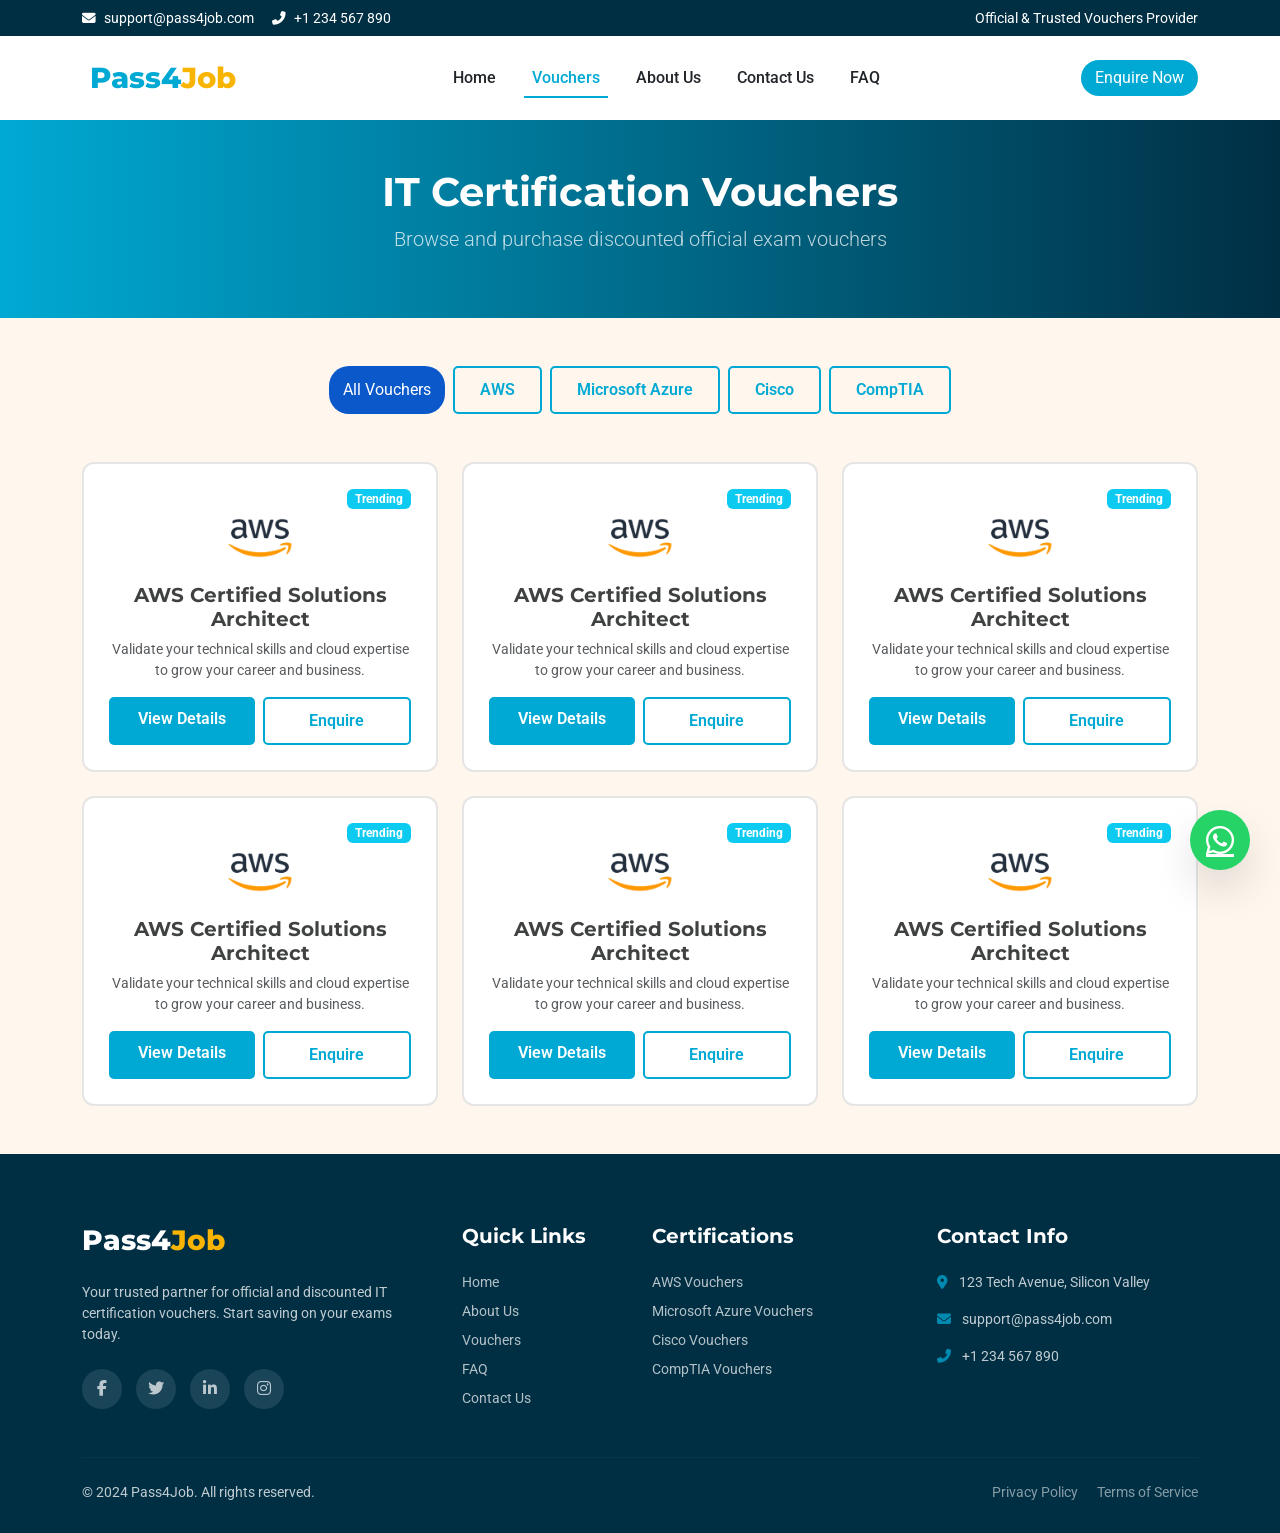
<file: vouchers.html>
<!DOCTYPE html>
<html lang="en">

<head>
    <meta charset="UTF-8">
    <meta name="viewport" content="width=device-width, initial-scale=1.0">
    <title>IT Certification Vouchers | Pass4Job</title>
    <meta name="description"
        content="Browse our catalog of discounted IT certification vouchers including AWS, Azure, Cisco, and CompTIA.">

    <!-- Bootstrap CSS -->
    <link href="https://cdn.jsdelivr.net/npm/bootstrap@5.3.0/dist/css/bootstrap.min.css" rel="stylesheet">
    <!-- Font Awesome -->
    <link rel="stylesheet" href="https://cdnjs.cloudflare.com/ajax/libs/font-awesome/6.4.0/css/all.min.css">
    <!-- Custom CSS -->
    <link rel="stylesheet" href="assets/css/style.css">
</head>

<body>

    <!-- Top Header -->
    <div class="top-header d-none d-lg-block">
        <div class="container d-flex justify-content-between align-items-center">
            <div>
                <a href="mailto:support@pass4job.com"><i class="fas fa-envelope me-2"></i>support@pass4job.com</a>
                <a href="tel:+1234567890"><i class="fas fa-phone-alt me-2"></i>+1 234 567 890</a>
            </div>
            <div>
                <span>Official & Trusted Vouchers Provider</span>
            </div>
        </div>
    </div>

    <!-- Navbar -->
    <nav class="navbar navbar-expand-lg navbar-light">
        <div class="container">
            <a class="navbar-brand" href="index.html">
                <i class="fas fa-shield-check me-2" style="color: var(--accent-color);"></i>Pass4<span>Job</span>
            </a>
            <button class="navbar-toggler" type="button" data-bs-toggle="collapse" data-bs-target="#navbarNav">
                <span class="navbar-toggler-icon"></span>
            </button>
            <div class="collapse navbar-collapse" id="navbarNav">
                <ul class="navbar-nav mx-auto">
                    <li class="nav-item">
                        <a class="nav-link" href="index.html">Home</a>
                    </li>
                    <li class="nav-item">
                        <a class="nav-link active" href="vouchers.html">Vouchers</a>
                    </li>
                    <li class="nav-item">
                        <a class="nav-link" href="about.html">About Us</a>
                    </li>
                    <li class="nav-item">
                        <a class="nav-link" href="contact.html">Contact Us</a>
                    </li>
                    <li class="nav-item">
                        <a class="nav-link" href="faq.html">FAQ</a>
                    </li>
                </ul>
                <div class="d-flex">
                    <a href="contact.html" class="btn btn-primary d-none d-lg-block">Enquire Now</a>
                </div>
            </div>
        </div>
    </nav>

    <!-- Page Header -->
    <div class="py-5" style="background: var(--gradient-blue); ">
        <div class="container text-center">
            <h1 class="text-white">IT Certification Vouchers</h1>
            <p class="lead opacity-75 text-white">Browse and purchase discounted official exam vouchers</p>
        </div>
    </div>

    <!-- Vouchers Section -->
    <section class="py-5 ">
        <div class="container">
            <!-- Filters -->
            <div class="d-flex justify-content-center flex-wrap gap-2 mb-5">
                <button class="btn btn-primary active filter-btn" data-filter="all">All Vouchers</button>
                <button class="btn btn-outline-primary filter-btn" data-filter="aws">AWS</button>
                <button class="btn btn-outline-primary filter-btn" data-filter="azure">Microsoft Azure</button>
                <button class="btn btn-outline-primary filter-btn" data-filter="cisco">Cisco</button>
                <button class="btn btn-outline-primary filter-btn" data-filter="comptia">CompTIA</button>
            </div>

            <!-- Vouchers Grid -->
            <div class="row g-4" id="vouchers-grid">
                <!-- Voucher 1 -->
                <div class="col-md-6 col-lg-4 filter-item" data-category="aws">
                    <div class="voucher-card text-center ">
                        <div>
                            <div class="mb-1 d-flex justify-content-end">
                                <span class="badge bg-info">Trending</span>
                            </div>
                            <div class="brand-icon-wrapper">
                                <img src="assets/images/brands/aws.webp" alt="AWS Logo" style="max-width: 100px;">
                            </div>
                            <h5 class="voucher-card-title">AWS Certified Solutions Architect</h5>
                            <p class="text-muted small mb-3">Validate your technical skills and cloud expertise to grow
                                your
                                career and business.

                            </p>
                        </div>
                        <div class="d-flex justify-content-between gap-2">
                            <a href="vouchers.html" class="btn theme-primary w-100">View Details</a>
                            <button class="btn btn-outline-primary w-100" data-bs-toggle="modal"
                                data-bs-target="#enquiryModal">Enquire</button>
                        </div>


                    </div>
                </div>

                <!-- Voucher 2 -->
                <div class="col-md-6 col-lg-4 filter-item" data-category="aws">
                    <div class="voucher-card text-center ">
                        <div>
                            <div class="mb-1 d-flex justify-content-end">
                                <span class="badge bg-info">Trending</span>
                            </div>
                            <div class="brand-icon-wrapper">
                                <img src="assets/images/brands/aws.webp" alt="AWS Logo" style="max-width: 100px;">
                            </div>
                            <h5 class="voucher-card-title">AWS Certified Solutions Architect</h5>
                            <p class="text-muted small mb-3">Validate your technical skills and cloud expertise to grow
                                your
                                career and business.

                            </p>
                        </div>
                        <div class="d-flex justify-content-between gap-2">
                            <a href="vouchers.html" class="btn theme-primary w-100">View Details</a>
                            <button class="btn btn-outline-primary w-100" data-bs-toggle="modal"
                                data-bs-target="#enquiryModal">Enquire</button>
                        </div>


                    </div>
                </div>

                <!-- Voucher 3 -->
                <div class="col-md-6 col-lg-4 filter-item" data-category="azure">
                    <div class="voucher-card text-center ">
                        <div>
                            <div class="mb-1 d-flex justify-content-end">
                                <span class="badge bg-info">Trending</span>
                            </div>
                            <div class="brand-icon-wrapper">
                                <img src="assets/images/brands/aws.webp" alt="AWS Logo" style="max-width: 100px;">
                            </div>
                            <h5 class="voucher-card-title">AWS Certified Solutions Architect</h5>
                            <p class="text-muted small mb-3">Validate your technical skills and cloud expertise to grow
                                your
                                career and business.

                            </p>
                        </div>
                        <div class="d-flex justify-content-between gap-2">
                            <a href="vouchers.html" class="btn theme-primary w-100">View Details</a>
                            <button class="btn btn-outline-primary w-100" data-bs-toggle="modal"
                                data-bs-target="#enquiryModal">Enquire</button>
                        </div>


                    </div>
                </div>

                <!-- Voucher 4 -->
                <div class="col-md-6 col-lg-4 filter-item" data-category="azure">
                    <div class="voucher-card text-center ">
                        <div>
                            <div class="mb-1 d-flex justify-content-end">
                                <span class="badge bg-info">Trending</span>
                            </div>
                            <div class="brand-icon-wrapper">
                                <img src="assets/images/brands/aws.webp" alt="AWS Logo" style="max-width: 100px;">
                            </div>
                            <h5 class="voucher-card-title">AWS Certified Solutions Architect</h5>
                            <p class="text-muted small mb-3">Validate your technical skills and cloud expertise to grow
                                your
                                career and business.

                            </p>
                        </div>
                        <div class="d-flex justify-content-between gap-2">
                            <a href="vouchers.html" class="btn theme-primary w-100">View Details</a>
                            <button class="btn btn-outline-primary w-100" data-bs-toggle="modal"
                                data-bs-target="#enquiryModal">Enquire</button>
                        </div>


                    </div>
                </div>

                <!-- Voucher 5 -->
                <div class="col-md-6 col-lg-4 filter-item" data-category="cisco">
                    <div class="voucher-card text-center ">
                        <div>
                            <div class="mb-1 d-flex justify-content-end">
                                <span class="badge bg-info">Trending</span>
                            </div>
                            <div class="brand-icon-wrapper">
                                <img src="assets/images/brands/aws.webp" alt="AWS Logo" style="max-width: 100px;">
                            </div>
                            <h5 class="voucher-card-title">AWS Certified Solutions Architect</h5>
                            <p class="text-muted small mb-3">Validate your technical skills and cloud expertise to grow
                                your
                                career and business.

                            </p>
                        </div>
                        <div class="d-flex justify-content-between gap-2">
                            <a href="vouchers.html" class="btn theme-primary w-100">View Details</a>
                            <button class="btn btn-outline-primary w-100" data-bs-toggle="modal"
                                data-bs-target="#enquiryModal">Enquire</button>
                        </div>


                    </div>
                </div>

                <!-- Voucher 6 -->
                <div class="col-md-6 col-lg-4 filter-item" data-category="comptia">
                    <div class="voucher-card text-center ">
                        <div>
                            <div class="mb-1 d-flex justify-content-end">
                                <span class="badge bg-info">Trending</span>
                            </div>
                            <div class="brand-icon-wrapper">
                                <img src="assets/images/brands/aws.webp" alt="AWS Logo" style="max-width: 100px;">
                            </div>
                            <h5 class="voucher-card-title">AWS Certified Solutions Architect</h5>
                            <p class="text-muted small mb-3">Validate your technical skills and cloud expertise to grow
                                your
                                career and business.

                            </p>
                        </div>
                        <div class="d-flex justify-content-between gap-2">
                            <a href="vouchers.html" class="btn theme-primary w-100">View Details</a>
                            <button class="btn btn-outline-primary w-100" data-bs-toggle="modal"
                                data-bs-target="#enquiryModal">Enquire</button>
                        </div>


                    </div>
                </div>
            </div>
        </div>
    </section>

    <!-- Modal Enquiry Form -->
    <div class="modal fade" id="enquiryModal" tabindex="-1" aria-labelledby="enquiryModalLabel" aria-hidden="true">
        <div class="modal-dialog modal-dialog-centered">
            <div class="modal-content border-0 shadow-lg">
                <div class="modal-header bg-primary text-white border-0">
                    <h5 class="modal-title" id="enquiryModalLabel">Enquire About Voucher</h5>
                    <button type="button" class="btn-close btn-close-white" data-bs-dismiss="modal"
                        aria-label="Close"></button>
                </div>
                <div class="modal-body p-4">
                    <form>
                        <div class="mb-3">
                            <label class="form-label">Full Name</label>
                            <input type="text" class="form-control" placeholder="John Doe" required>
                        </div>
                        <div class="mb-3">
                            <label class="form-label">Email Address</label>
                            <input type="email" class="form-control" placeholder="john@example.com" required>
                        </div>
                        <div class="mb-3">
                            <label class="form-label">Phone Number</label>
                            <input type="tel" class="form-control" placeholder="+1 234 567 890">
                        </div>
                        <div class="mb-3">
                            <label class="form-label">Which certification are you interested in?</label>
                            <select class="form-select">
                                <option value="aws">AWS</option>
                                <option value="azure">Microsoft Azure</option>
                                <option value="cisco">Cisco</option>
                                <option value="comptia">CompTIA</option>
                                <option value="other">Other</option>
                            </select>
                        </div>
                        <div class="mb-3">
                            <label class="form-label">Message</label>
                            <textarea class="form-control" rows="3" placeholder="Any specific requirements?"></textarea>
                        </div>
                        <button type="submit" class="btn btn-primary w-100 py-2">Submit Enquiry</button>
                    </form>
                </div>
            </div>
        </div>
    </div>

    <!-- Footer -->
    <footer>
        <div class="container">
            <div class="row gy-4">
                <div class="col-lg-4 col-md-6 mb-4 mb-lg-0">
                    <h3 class="mb-4" style="font-family: 'Montserrat'; font-weight:800;">Pass4<span
                            style="color:var(--accent-color);">Job</span></h3>
                    <p class="small opacity-75 pe-lg-4">Your trusted partner for official and discounted IT
                        certification vouchers. Start saving on your exams today.</p>
                    <div class="footer-socials mt-4">
                        <a href="#"><i class="fab fa-facebook-f"></i></a>
                        <a href="#"><i class="fab fa-twitter"></i></a>
                        <a href="#"><i class="fab fa-linkedin-in"></i></a>
                        <a href="#"><i class="fab fa-instagram"></i></a>
                    </div>
                </div>
                <div class="col-lg-2 col-md-6 mb-4 mb-lg-0">
                    <h5 class="mb-4">Quick Links</h5>
                    <ul class="list-unstyled mb-0 d-flex flex-column gap-2 small">
                        <li><a href="index.html">Home</a></li>
                        <li><a href="about.html">About Us</a></li>
                        <li><a href="vouchers.html">Vouchers</a></li>
                        <li><a href="faq.html">FAQ</a></li>
                        <li><a href="contact.html">Contact Us</a></li>
                    </ul>
                </div>
                <div class="col-lg-3 col-md-6 mb-4 mb-lg-0">
                    <h5 class="mb-4">Certifications</h5>
                    <ul class="list-unstyled mb-0 d-flex flex-column gap-2 small">
                        <li><a href="vouchers.html">AWS Vouchers</a></li>
                        <li><a href="vouchers.html">Microsoft Azure Vouchers</a></li>
                        <li><a href="vouchers.html">Cisco Vouchers</a></li>
                        <li><a href="vouchers.html">CompTIA Vouchers</a></li>
                    </ul>
                </div>
                <div class="col-lg-3 col-md-6">
                    <h5 class="mb-4">Contact Info</h5>
                    <ul class="list-unstyled mb-0 d-flex flex-column gap-3 small opacity-75">
                        <li><i class="fas fa-map-marker-alt me-2 text-primary"></i> 123 Tech Avenue, Silicon Valley</li>
                        <li><i class="fas fa-envelope me-2 text-primary"></i> support@pass4job.com</li>
                        <li><i class="fas fa-phone-alt me-2 text-primary"></i> +1 234 567 890</li>
                    </ul>
                </div>
            </div>
            <hr class="mt-5 mb-4" style="border-color: rgba(255,255,255,0.1);">
            <div class="row align-items-center">
                <div class="col-md-6 text-center text-md-start small opacity-75">
                    &copy; 2024 Pass4Job. All rights reserved.
                </div>
                <div class="col-md-6 text-center text-md-end small opacity-75 mt-3 mt-md-0">
                    <a href="#" class="me-3">Privacy Policy</a>
                    <a href="#">Terms of Service</a>
                </div>
            </div>
        </div>
    </footer>

    <!-- WhatsApp Floating Button -->
    <a href="https://wa.me/1234567890" class="whatsapp-float" target="_blank" rel="noopener noreferrer">
        <i class="fab fa-whatsapp"></i>
    </a>

    <!-- Back To Top -->
    <button class="back-to-top" id="backToTop">
        <i class="fas fa-arrow-up"></i>
    </button>

    <!-- Scripts -->
    <script src="https://cdn.jsdelivr.net/npm/bootstrap@5.3.0/dist/js/bootstrap.bundle.min.js"></script>
    <script src="assets/js/script.js"></script>
</body>

</html>
</file>
<file: assets/css/style.css>
/* Google Fonts */
@import url('https://fonts.googleapis.com/css2?family=Montserrat:wght@400;600;700;800&family=Roboto:wght@300;400;500;700&display=swap');

:root {
  --primary-blue: #00a9d3;
  --secondary-blue: #002f44;
  --accent-color: #F8B400;
  --light-bg: #F8F9FA;
  --dark-text: #212529;
  --gray-text: #6C757D;
  --white: #ffffff;
  --gradient-blue: linear-gradient(90deg, var(--primary-blue) 0%, var(--secondary-blue) 100%);
  --gradient-btn: linear-gradient(90deg, var(--secondary-blue) 0%, var(--primary-blue) 100%);
  --shadow-sm: 0 4px 6px rgba(0, 0, 0, 0.05);
  --shadow-md: 0 10px 20px rgba(0, 0, 0, 0.08);
  --shadow-lg: 0 20px 40px rgba(0, 0, 0, 0.12);
  --shadow-card: 0 20px 40px rgba(3, 123, 128, 0.26);
  --transition: all 0.3s ease-in-out;
}

body {
  font-family: 'Roboto', sans-serif;
  color: var(--dark-text);
  overflow-x: hidden;
  background-color: var(--light-bg);
}

h1,
h2,
h3,
h4,
h5,
h6 {
  font-family: 'Montserrat', sans-serif;
  font-weight: 700;
}

section {
  background-color: rgb(255, 255, 255);
}

section:nth-child(even) {
  background-color: rgb(255, 246, 238);
}

.hero-title-style {
  color: var(--primary-blue);
}

/* Header & Navbar */
.top-header {
  background-color: var(--secondary-blue);
  color: var(--white);
  font-size: 0.85rem;
  padding: 8px 0;
}

.top-header a {
  color: var(--white);
  text-decoration: none;
  margin-right: 15px;
  transition: var(--transition);
}

.top-header a:hover {
  color: var(--accent-color);
}

.navbar {
  background-color: var(--white);
  box-shadow: var(--shadow-sm);
  transition: var(--transition);
  padding: 15px 0;
}

.navbar.sticky {
  position: fixed;
  top: 0;
  width: 100%;
  z-index: 1030;
  animation: slideDown 0.4s ease-in-out;
  box-shadow: var(--shadow-md);
  padding: 10px 0;
}

@keyframes slideDown {
  from {
    transform: translateY(-100%);
  }

  to {
    transform: translateY(0);
  }
}

.navbar-brand {
  font-family: 'Montserrat', sans-serif;
  font-weight: 800;
  font-size: 1.8rem;
  color: var(--primary-blue) !important;
}

.navbar-brand span {
  color: var(--accent-color);
}

.nav-link {
  font-weight: 500;
  color: var(--dark-text) !important;
  margin: 0 10px;
  position: relative;
  transition: var(--transition);
}

.nav-link:hover,
.nav-link.active {
  color: var(--primary-blue) !important;
}

.nav-link::after {
  content: '';
  position: absolute;
  width: 0%;
  height: 2px;
  background-color: var(--primary-blue);
  bottom: 0;
  left: 0;
  transition: var(--transition);
}

.nav-link:hover::after,
.nav-link.active::after {
  width: 100%;
}

/* .btn-primary {
  background: var(--gradient-blue);
  border: none;
  font-weight: 600;
  padding: 10px 25px;
  border-radius: 5px;
  transition: var(--transition);
} */
.theme-primary {
  background: var(--primary-blue);
  border: none;
  font-weight: 600;
  padding: 10px 25px;
  border-radius: 5px;
  transition: all 0.3s ease-in-out;
  color: var(--white);
}

.theme-primary:hover {
  background: var(--secondary-blue);
  color: var(--white);

}

.btn-outline-primary {
  border: 2px solid var(--primary-blue);
  color: var(--primary-blue);
  font-weight: 600;
  padding: 10px 25px;
  border-radius: 5px;
  transition: var(--transition);
}

.btn-outline-primary:hover {
  background-color: var(--primary-blue) !important;
  border: 2px solid var(--primary-blue);
  color: var(--white);
}

/* Hero Section */
.hero {
  position: relative;
  padding-bottom: 60px;
  background: var(--white);
  overflow: hidden;
  background-size: cover;
  background-position: top;
  background-repeat: no-repeat;
  /* background: linear-gradient(135deg, var(--primary-blue) 0%, var(--dark-text) 60%, #0a1628 100%); */
  /* background: linear-gradient(90deg, #ffffff, #c8fffe, #115d7c); */
  z-index: 0;



}


.hero::before {
  content: '';
  position: absolute;
  top: -50%;
  right: -10%;
  width: 80%;
  height: 180%;
  background: #ffecdc46;
  /* transform: rotate(-15deg); */
  z-index: 0;
  border-radius: 60px;
  opacity: .5;
  animation: spin 60s linear infinite;
  transition: all 22s ease;
  z-index: 1;
}

nav.navbar {
  box-shadow: none;
}


.hero-overlay {
  position: absolute;
  top: 0;
  left: 0;
  width: 100%;
  height: 100%;
  background-color: rgba(66, 41, 12, 0.418);
  /* z-index: 1; */
  opacity: 0.9;
}

.hero-content {
  position: relative;
  z-index: 1;
}

.rotate-element {
  animation: spin 2s linear infinite;
}

@keyframes spin {
  from {
    transform: rotate(0deg);
  }

  to {
    transform: rotate(360deg);
  }
}

.hero-enquery-form {
  border: 2px solid #f3fcff;
  padding: 30px;
  border-radius: 20px;
  background-color: #633e1442;
  z-index: 2;
}

.enquery-form-body form input::placeholder,
.enquery-form-body form textarea::placeholder {
  color: #b5b5b5;
  font-size: 13px;
}

.enquery-form-body form label {
  color: #fdfdfd;
  font-size: 15px;
}

.hero-form-title {
  font-size: 24px;
  font-weight: 700;
  color: #ffffff;
}

.hero h1 {
  font-size: 3.5rem;
  line-height: 1.2;
  margin-bottom: 20px;
  /* color: var(--secondary-blue); */
  color: #ffffff;
}

.hero p {
  font-size: 1.2rem;
  /* color: var(--gray-text); */
  color: #ffffff;
  margin-bottom: 30px;
}

.hero-img-container {
  position: relative;
  z-index: 1;
}

.hero-img-container img {
  border-radius: 20px;
  box-shadow: var(--shadow-lg);
  animation: float 6s ease-in-out infinite;
}



@keyframes float {
  0% {
    transform: translateY(0px);
  }

  50% {
    transform: translateY(-20px);
  }

  100% {
    transform: translateY(0px);
  }
}

/* Cards */
.voucher-card,
.feature-card,
.testimonial-card,
.step-card {
  background: var(--white);
  border-radius: 12px;
  border: none;
  box-shadow: var(--shadow-sm);
  transition: var(--transition);
  height: 100%;
  overflow: hidden;
  position: relative;
  padding: 25px;
  border-bottom: 4px solid transparent;
}

.voucher-card:hover,
.feature-card:hover,
.step-card:hover {
  /* transform: translateY(-10px); */
  box-shadow: var(--shadow-card);
  border-bottom: 4px solid var(--primary-blue);
}

.voucher-card {
  box-shadow: none;
  border: 2px solid #0000001a;
}

.voucher-card:hover {
  border: 2px solid var(--dark-text);
  box-shadow: none;
}

.voucher-card .icon-box,
.feature-card .icon-box,
.step-card .icon-box {
  width: 60px;
  height: 60px;
  background: rgba(10, 88, 202, 0.1);
  color: var(--primary-blue);
  border-radius: 50%;
  display: flex;
  align-items: center;
  justify-content: center;
  font-size: 1.5rem;
  margin-bottom: 20px;
  transition: var(--transition);
}

.voucher-card:hover .icon-box {
  background: var(--primary-blue);
  color: var(--white);
}

.voucher-card .price {
  font-size: 2rem;
  font-weight: 700;
  color: var(--primary-blue);
}

.voucher-card .badge {
  background-color: var(--primary-blue);
}

.voucher-card .original-price {
  text-decoration: line-through;
  color: var(--gray-text);
  font-size: 1rem;
  margin-left: 10px;
}

.voucher-card-title {
  color: rgb(64, 66, 66)
}

.voucher-card {
  display: flex;
  flex-direction: column;
  justify-content: space-between;
}

.brand-icon-wrapper {
  display: grid;
  place-items: center;
}

.brand-icon-wrapper img {
  max-width: 90px !important;
  max-height: 50px !important;
  height: auto;
  margin-bottom: 20px;
  transition: all 0.3s ease-in-out;


}

.badge-discount {
  font-size: 12px;
  position: absolute;
  top: 15px;
  right: 15px;
  background: var(--accent-color);
  color: var(--dark-text);
  font-weight: 500;
  padding: 5px 10px;
  border-radius: 5px;
  color: var(--white);
}

/* Section Titles */
.section-title {
  text-align: center;
  margin-bottom: 50px;
}

.price-wrapper {
  background-color: var(--primary-blue)25;
  border: 2px solid var(--primary-blue)70;
  display: inline-block;
  padding: 10px;
  border-radius: 5px;
  width: 100%;
  display: flex;
  justify-content: center;
  align-items: center;
}

.section-title h2 {
  color: var(--secondary-blue);
  font-weight: 800;
  position: relative;
  display: inline-block;
  padding-bottom: 15px;
}

.section-title h2::after {
  content: '';
  position: absolute;
  width: 60px;
  height: 3px;
  background: var(--primary-blue);
  bottom: 0;
  left: 50%;
  transform: translateX(-50%);
}

.section-title p {
  color: var(--gray-text);
  margin-top: 15px;
}

/* How It Works Steps */
.step-number {
  position: absolute;
  top: -20px;
  left: -20px;
  font-size: 5rem;
  font-weight: 800;
  color: rgba(10, 88, 202, 0.05);
  font-family: 'Montserrat', sans-serif;
}

/* Footer */
footer {
  background: var(--secondary-blue);
  color: var(--white);
  padding: 70px 0 30px;
}

footer a {
  color: rgba(255, 255, 255, 0.7);
  text-decoration: none;
  transition: var(--transition);
}

footer a:hover {
  color: var(--accent-color);
  padding-left: 5px;
}

.footer-socials a {
  display: inline-block;
  width: 40px;
  height: 40px;
  background: rgba(255, 255, 255, 0.1);
  border-radius: 50%;
  text-align: center;
  line-height: 40px;
  margin-right: 10px;
}

.footer-socials a:hover {
  background: var(--primary-blue);
  color: var(--white);
}

/* WhatsApp Floating & Back To Top */
.whatsapp-float,
.back-to-top {
  position: fixed;
  bottom: 30px;
  width: 60px;
  height: 60px;
  border-radius: 50%;
  display: flex;
  align-items: center;
  justify-content: center;
  font-size: 2rem;
  color: var(--white);
  box-shadow: var(--shadow-lg);
  z-index: 1000;
  transition: var(--transition);
}

.whatsapp-float {
  right: 30px;
  background-color: #25D366;

}

.whatsapp-float:hover {
  transform: scale(1.1);
  color: var(--white);
}

.call-float {
  position: fixed;
  right: 30px;
  bottom: 120px;
  background-color: var(--primary-blue);
  background-color: rgb(202, 48, 61);
  padding: 10px;
  border-radius: 50%;
  width: 60px;
  height: 60px;
  display: flex;
  align-items: center;
  justify-content: center;
  font-size: 2rem;
  color: var(--white);
  box-shadow: var(--shadow-lg);
  z-index: 1000;
  transition: var(--transition);
}

.call-float:hover {
  transform: scale(1.1);
  color: var(--white);
}


.back-to-top {
  left: 30px;
  background-color: var(--primary-blue);
  opacity: 0;
  visibility: hidden;
  cursor: pointer;
  border: none;
}

.back-to-top.active {
  opacity: 1;
  visibility: visible;
}

.back-to-top:hover {
  transform: translateY(-5px);
}

/* Accordion Customization for FAQ */
.accordion-button:not(.collapsed) {
  color: var(--primary-blue);
  background-color: rgba(10, 88, 202, 0.05);
  box-shadow: none;
}

.accordion-button:focus {
  box-shadow: none;
  border-color: rgba(10, 88, 202, 0.2);
}

/* Contact Info Box */
.contact-info-box {
  background: var(--secondary-blue);
  color: var(--white);
  padding: 40px;
  border-radius: 12px;
  height: 100%;
}

.contact-info-box h3 {
  color: var(--white);
}

/* Responsive Overrides */
@media (max-width: 991.98px) {
  .hero h1 {
    font-size: 2.5rem;
  }

  .navbar-collapse {
    background: var(--white);
    padding: 20px 0px;

    /* box-shadow: var(--shadow-lg); */
    margin-top: 15px;
  }

  div#navbarNav ul.navbar-nav li {
    padding: 6px;
    text-align: start;

  }

  div#navbarNav ul.navbar-nav li a {
    border-bottom: 1px solid #e9e9e9;
    margin-right: 0;
  }

  div#navbarNav ul.navbar-nav li:last-child a {
    margin-bottom: 15px;
  }

}


/* ====testimonial-css==== */

/* Card */


/* Quote Icon */
.fa-quote-left {
  font-size: 30px;
  color: var(--primary-blue);

}

/* Text */
.testimonial-text {
  font-size: 15px;
  line-height: 1.6;
  color: #dbe6ef;
  margin-bottom: 20px;
}

/* User */
.user {
  display: flex;
  align-items: center;
  gap: 12px;
}

.user img {
  width: 48px !important;
  height: 48px;
  border-radius: 50%;
  border: 2px solid var(--primary-blue);
}

.user-info {
  line-height: 1.2;
}

.user-name {
  font-weight: 600;
  font-size: 15px;
}

.user-role {
  font-size: 13px;
  color: #a8c3d8;
}

/* Stars */
.stars {
  margin-top: 12px;
  color: var(--primary-blue);
  font-size: 14px;
}




.testimonial-section {
  max-width: 1100px;
  margin: auto;
}

/* Card */
.testimonial-card {
  background: #ffffff;
  color: #3c4652;
  border-radius: 18px;
  padding: 25px;
  position: relative;
  overflow: hidden;
  box-shadow: 0 10px 25px rgba(0, 0, 0, 0.1);
  transition: 0.3s;
  height: 100%;
  border-bottom: 5px solid var(--primary-blue);
}

.testimonial-card:hover {
  border-bottom: 5px solid var(--primary-blue);
  box-shadow: 0 15px 30px rgba(0, 0, 0, 0.2);
}

/* Quote */
.quote {
  font-size: 35px;
  color: var(--primary-blue);
}

/* Text */
.testimonial-text {
  font-size: 14px;
  color: #4e7798;
  margin: 15px 0 20px;
  line-height: 1.6;
}

/* User */
.user {
  display: flex;
  align-items: center;
  gap: 12px;
}

.user img {
  width: 45px;
  height: 45px;
  border-radius: 50%;
  border: 2px solid var(--primary-blue);
}

.user-name {
  font-weight: 600;
  text-align: left;
}

.user-role {
  font-size: 13px;
  color: #a8c3d8;
}

/* Stars */
.stars {
  margin-top: 12px;
  color: #edae00;
  font-size: 18px;
}

/* Brands Carousel */
.brands-carousel .icon-card,
.brands-carousel-two .icon-card {
  background: #fff;
  padding: 10px;
  border-radius: 12px;
  display: flex;
  align-items: center;
  justify-content: center;
  height: 120px;
  margin: 15px 5px;
  box-shadow: var(--shadow-sm);
  transition: var(--transition);
}

.rtl-carousel-container .brands-carousel-two .icon-card {
  /* padding: 20px 30px; */

}

.brands-carousel .icon-card:hover,
.brands-carousel-two .icon-card {
  box-shadow: var(--shadow-md);
  transform: translateY(-5px);
  border-bottom: 4px solid var(--primary-blue);
}

.brands-carousel .icon-card img,
.brands-carousel-two .icon-card {
  max-width: 120px;
  /* max-height: 60px; */
  width: auto !important;
  object-fit: contain;
  /* filter: grayscale(100%); */
  /* opacity: 0.6; */
  transition: var(--transition);
  /* padding: 12px; */
}

.brands-carousel .icon-card:hover img,
.brands-carousel-two .icon-card {
  filter: grayscale(0%);
  opacity: 1;
}

/* Linear easing for smooth continuous slide */
.owl-carousel.linear-easing .owl-stage {
  transition-timing-function: linear !important;
}

/* Owl Custom */
.owl-theme .owl-dots .owl-dot span {
  background: #ccc;
}

.owl-theme .owl-dots .owl-dot.active span {
  background: var(--primary-blue);
}

/* Custom utilities for Intro Section */
.bg-primary-subtle {
  background-color: rgba(5, 167, 207, 0.1) !important;
}

.text-primary {
  color: var(--primary-blue) !important;
}

.border-primary {
  border-color: var(--primary-blue) !important;
}

.floating-badge {
  animation: float-badge 4s ease-in-out infinite;
}

@keyframes float-badge {
  0% {
    transform: translateY(0px);
  }

  50% {
    transform: translateY(-12px);
  }

  100% {
    transform: translateY(0px);
  }
}

.tracking-wider {
  letter-spacing: 1px;
}

.hover-lift {
  transition: transform 0.3s ease, box-shadow 0.3s ease;
}

.hover-lift:hover {
  transform: translateY(-5px);
  box-shadow: var(--shadow-md);
  background-color: var(--white) !important;
  border-color: rgba(5, 167, 207, 0.2) !important;
}



/* ======circle-animation-css===== */

.circle-wrapper {
  position: relative;
  width: 450px;
  height: 450px;
}

/* CENTER LOGO */
.center-logo {
  position: absolute;
  top: 50%;
  left: 50%;
  transform: translate(-50%, -50%);
  width: 100px;
  height: 100px;
  border-radius: 50%;
  background: white;
  display: flex;
  justify-content: center;
  align-items: center;
  font-weight: bold;
  font-size: 30px;
  border: 3px solid #ddd;
  z-index: 10;
}

/* COMMON CIRCLE */
.circle {
  position: absolute;
  border-radius: 50%;
  border: 2px solid var(--primary-blue);

}

/* OUTER CIRCLE */
.outer-circle {
  width: 100%;
  height: 100%;
  animation: rotateAnti 20s linear infinite;
}

/* INNER CIRCLE */
.inner-circle {
  width: 260px;
  height: 260px;
  top: 50%;
  left: 50%;
  transform: translate(-50%, -50%);
  animation: rotateClock 12s linear infinite;
}

/* ICON STYLE */
.icon {
  position: absolute;
  width: 80px;
  height: 80px;
  background: white;
  border-radius: 50%;
  display: flex;
  justify-content: center;
  align-items: center;
  /* border: 2px solid #def3f3; */
}

.icon img {
  width: 100%;
}

/* POSITION ICONS (OUTER) */
.outer-circle .icon:nth-child(1) {
  top: -30px;
  left: 50%;
  transform: translateX(-50%);
}

.outer-circle .icon:nth-child(2) {
  top: 50%;
  right: -30px;
  transform: translateY(-50%);
}

.outer-circle .icon:nth-child(3) {
  bottom: -30px;
  left: 50%;
  transform: translateX(-50%);
}

.outer-circle .icon:nth-child(4) {
  top: 50%;
  left: -30px;
  transform: translateY(-50%);
}

/* POSITION ICONS (INNER) */
.inner-circle .icon:nth-child(1) {
  top: -30px;
  left: 50%;
  transform: translateX(-50%);
}

.inner-circle .icon:nth-child(2) {
  top: 50%;
  right: -30px;
  transform: translateY(-50%);
}

.inner-circle .icon:nth-child(3) {
  bottom: -30px;
  left: 50%;
  transform: translateX(-50%);
}

.inner-circle .icon:nth-child(4) {
  top: 50%;
  left: -30px;
  transform: translateY(-50%);
}

/* ROTATIONS */
@keyframes rotateClock {
  from {
    transform: translate(-50%, -50%) rotate(0deg);
  }

  to {
    transform: translate(-50%, -50%) rotate(360deg);
  }
}

@keyframes rotateAnti {
  from {
    transform: rotate(0deg);
  }

  to {
    transform: rotate(-360deg);
  }
}

/* KEEP ICONS UPRIGHT */
.outer-circle .icon,
.inner-circle .icon {
  animation: counterRotate 20s linear infinite;
}

.inner-circle .icon {
  animation-duration: 12s;
  animation-direction: reverse;
}

@keyframes counterRotate {
  from {
    transform: rotate(0deg);
  }

  to {
    transform: rotate(-360deg);
  }
}


.owl-nav {
  display: flex;
  justify-content: space-between;
  top: 50%;
  position: absolute;
  width: 100%;
  transform: translateY(-50%);
}

#itTraningCourses .owl-nav {

  display: none;

}

#itTraningCourses:hover .owl-nav {
  display: flex;
}

#itTraningCourses .owl-nav button.owl-prev,
#itTraningCourses .owl-nav button.owl-next {
  transition: all .5s ease;
  background-color: var(--secondary-blue);
  opacity: .6;
  border-radius: 50px;
  padding: 5px;
  width: 40px;
  height: 40px;
  color: white;
  transition: all .3s ease;
}

#itTraningCourses .owl-nav button.owl-prev:hover,
#itTraningCourses .owl-nav button.owl-next:hover {
  background-color: var(--primary-blue);
  opacity: .9;
}


/* ====Journey at Pass4Job — Redesigned==== */

.journery-at-pass4job {
  /* background: linear-gradient(135deg, #f0f9ff 0%, #e8f4f8 50%, #f8f9fa 100%); */
  position: relative;
  overflow: hidden;
}

.journery-at-pass4job::before {
  content: '';
  position: absolute;
  top: -80px;
  right: -80px;
  width: 350px;
  height: 350px;
  background: radial-gradient(circle, rgba(5, 176, 182, 0.08) 0%, transparent 70%);
  border-radius: 50%;
  pointer-events: none;
}

.journery-at-pass4job::after {
  content: '';
  position: absolute;
  bottom: -60px;
  left: -60px;
  width: 280px;
  height: 280px;
  background: radial-gradient(circle, rgba(40, 57, 80, 0.06) 0%, transparent 70%);
  border-radius: 50%;
  pointer-events: none;
}

/* ---- Steps Grid ---- */
.journey-steps-grid {
  display: grid;
  grid-template-columns: repeat(5, 1fr);
  gap: 18px;
  position: relative;
}

/* Horizontal connector line behind cards */
.journey-steps-grid::before {
  content: '';
  position: absolute;
  top: 52px;
  left: 8%;
  width: 81%;
  height: 3px;
  background: linear-gradient(90deg, var(--primary-blue)0%, #283950 100%);
  z-index: 0;
  border-radius: 3px;
}

/* ---- Individual Step Card ---- */
.journey-step-card {
  position: relative;
  /* background: #ffffff;
  border-radius: 16px;
  padding: 20px 16px 18px; */
  padding-top: 20px;
  text-align: center;
  /* box-shadow: 0 4px 18px rgba(5, 176, 182, 0.1);
  border: 1.5px solid rgba(5, 176, 182, 0.12);*/
  transition: transform 0.3s ease, box-shadow 0.3s ease, border-color 0.3s ease;
  z-index: 1;
  display: flex;
  flex-direction: column;
  align-items: center;
  gap: 10px;
}

/* .journey-step-card:hover {
  transform: translateY(-8px);
  box-shadow: 0 16px 40px rgba(5, 176, 182, 0.22);
  border-color: var(--primary-blue);
} */

/* Step Number Badge */
.journey-step-number {
  position: absolute;
  top: -14px;
  left: 50%;
  transform: translateX(-50%);
  background: var(--gradient-blue);
  color: #fff;
  font-family: 'Montserrat', sans-serif;
  font-weight: 800;
  font-size: 11px;
  letter-spacing: 0.5px;
  padding: 4px 10px;
  border-radius: 20px;
  line-height: 1.4;
  white-space: nowrap;
  box-shadow: 0 3px 10px rgba(5, 176, 182, 0.4);
}

/* Icon Circle */
.journey-step-icon {
  /* width: 58px;
  height: 58px;
  border-radius: 50%;
  background: linear-gradient(135deg, var(--primary-blue)0%, #037f84 100%);
  color: #fff;
  display: flex;
  align-items: center;
  justify-content: center;
  font-size: 1.3rem;
  flex-shrink: 0;
  box-shadow: 0 6px 18px rgba(5, 176, 182, 0.35);

  margin-top: 8px;
*/
  width: 70px;
  height: 70px;
  background: var(--primary-blue);
  color: #fff;
  border-radius: 50%;
  display: flex;
  align-items: center;
  justify-content: center;
  margin: 0 auto 15px;
  font-size: 26px;
  border: 5px solid #fff;
  box-shadow: 0 4px 15px rgba(0, 0, 0, 0.1);
  transition: transform 0.3s ease, box-shadow 0.3s ease;
}

.journey-step-card:hover .journey-step-icon {
  transform: scale(1.12) rotate(-5deg);
  box-shadow: 0 10px 28px var(--primary-blue);
}

/* Content */
.journey-step-content h5 {
  font-family: 'Montserrat', sans-serif;
  font-size: 16px;
  font-weight: 700;
  color: var(--secondary-blue);
  margin-bottom: 5px;
  line-height: 1.3;
}

.journey-step-content p {
  font-size: 14px;
  color: var(--gray-text);
  line-height: 1.55;
  margin: 0;
}

/* Arrow connector (shown between cards) */
.journey-step-arrow {
  position: absolute;
  right: -14px;
  top: 46px;
  width: 28px;
  height: 28px;
  background: var(--primary-blue);
  color: #fff;
  border-radius: 50%;
  display: flex;
  align-items: center;
  justify-content: center;
  font-size: 10px;
  z-index: 3;
  box-shadow: 0 3px 10px rgba(5, 176, 182, 0.4);
  display: none;
}

/* Hide arrow on last card of each row (5th and 10th) */
.journey-step-card:nth-child(5) .journey-step-arrow,
.journey-step-card:nth-child(10) .journey-step-arrow {
  display: none;
}

/* ---- Final (Placement) Card ---- */
.journey-step-card--final {
  background: linear-gradient(90deg, #05b0b6, #05b69e);
  border-color: transparent;
  box-shadow: 0 8px 32px rgba(5, 176, 182, 0.35);
}

.journey-step-card--final .journey-step-number {
  background: var(--accent-color);
  color: var(--dark-text);
  box-shadow: 0 3px 10px rgba(248, 180, 0, 0.5);
}

.journey-step-card--final .journey-step-icon {
  background: rgba(255, 255, 255, 0.25);
  box-shadow: 0 6px 18px rgba(0, 0, 0, 0.2);
}

.journey-step-card--final .journey-step-content h5 {
  color: #ffffff;
}

.journey-step-card--final .journey-step-content p {
  color: rgba(255, 255, 255, 0.82);
}

.journey-step-card--final:hover {
  transform: translateY(-8px) scale(1.03);
  box-shadow: 0 20px 50px rgba(5, 176, 182, 0.5);
}

/* Trophy badge inside final card */
.journey-step-badge {
  background: var(--accent-color);
  color: var(--dark-text);
  font-size: 11px;
  font-weight: 700;
  font-family: 'Montserrat', sans-serif;
  padding: 4px 12px;
  border-radius: 20px;
  display: inline-flex;
  align-items: center;
  gap: 5px;
  animation: pulse-badge 2s ease-in-out infinite;
}

@keyframes pulse-badge {

  0%,
  100% {
    transform: scale(1);
  }

  50% {
    transform: scale(1.06);
  }
}

/* ---- CTA Strip ---- */
.journey-cta {
  border-top: 1px dashed rgba(5, 176, 182, 0.25);
  padding-top: 30px;
}

/* ======================================================
   RESPONSIVE — second row of 5 steps (6–10)
   We keep the connector line only on the top row;
   the second row arrow direction flips visually via CSS.
====================================================== */

/* On ≥992px: two rows of 5 */
@media (min-width: 992px) {
  .journey-steps-grid {
    grid-template-columns: repeat(5, 1fr);
    row-gap: 50px;
  }

  /* Second connector line for row 2 */
  .journey-steps-grid::after {
    content: '';
    position: absolute;
    top: calc(52px + 50px + 160px);
    left: 9%;
    width: 82%;
    height: 3px;
    background: linear-gradient(90deg, #283950 0%, var(--primary-blue)100%);
    z-index: 0;
    border-radius: 3px;
  }
}

/* ---- Tablet: 2 columns ---- */
@media (max-width: 991.98px) and (min-width: 576px) {
  .journey-steps-grid {
    grid-template-columns: repeat(2, 1fr);
    gap: 24px;
  }

  .journey-steps-grid::before,
  .journey-steps-grid::after {
    display: none;
  }

  .journey-step-arrow {
    display: none;
  }
}

/* ---- Mobile: vertical single column ---- */
@media (max-width: 575.98px) {
  .journey-steps-grid {
    grid-template-columns: 1fr;
    gap: 0;
    padding-left: 32px;
  }

  /* Vertical timeline line */
  .journey-steps-grid::before {
    content: '';
    position: absolute;
    top: 0;
    left: 44px;
    width: 3px;
    height: 100%;
    background: linear-gradient(180deg, var(--primary-blue)0%, #283950 100%);
    border-radius: 3px;
  }

  .journey-steps-grid::after {
    display: none;
  }

  .journey-step-card {
    flex-direction: row;
    text-align: left;
    align-items: flex-start;
    gap: 14px;
    padding: 18px 18px 18px 14px;
    border-radius: 14px;
    margin-bottom: 16px;
  }

  .journey-step-number {
    top: -12px;
    left: 18px;
    transform: none;
  }

  .journey-step-icon {
    width: 48px;
    height: 48px;
    font-size: 1.1rem;
    flex-shrink: 0;
    margin-top: 4px;
  }

  .journey-step-content {
    flex: 1;
  }

  .journey-step-content h5 {
    font-size: 14px;
  }

  .journey-step-content p {
    font-size: 12.5px;
  }

  .journey-step-arrow {
    display: none;
  }

  .journey-step-card--final {
    margin-bottom: 0;
  }
}

/* ====Our Placement Section==== */
.our-placement {
  /* background-color: var(--white); */
  padding: 80px 0;
  position: relative;
  overflow: hidden;
}

.placement-card {
  background: var(--white);
  border-radius: 20px;
  padding: 35px 25px;
  text-align: center;
  box-shadow: 0 10px 30px rgba(0, 0, 0, 0.05);
  border: 1px solid rgba(5, 176, 182, 0.1);
  transition: var(--transition);
  height: 100%;
  margin: 15px 5px;
  position: relative;
}

.placement-card:hover {
  transform: translateY(-10px);
  box-shadow: var(--shadow-lg);
  border-color: var(--primary-blue);
}

.student-img-wrapper {
  width: 100px;
  height: 100px;
  margin: 0 auto 20px;
  position: relative;
  z-index: 1;
}

.student-img-wrapper img {
  width: 100%;
  height: 100%;
  object-fit: cover;
  border-radius: 50%;
  border: 4px solid var(--white);
  box-shadow: 0 5px 15px rgba(0, 0, 0, 0.1);
}

.student-img-wrapper::after {
  content: '';
  position: absolute;
  top: -5px;
  left: -5px;
  right: -5px;
  bottom: -5px;
  background: var(--gradient-blue);
  border-radius: 50%;
  z-index: -1;
}

.student-info h5 {
  color: var(--secondary-blue);
  font-size: 1.1rem;
  margin-bottom: 5px;
}

.student-info .role {
  color: var(--primary-blue);
  font-weight: 600;
  font-size: 0.9rem;
  display: block;
  margin-bottom: 15px;
}

.placed-at {
  background: rgba(40, 57, 80, 0.05);
  padding: 10px 15px;
  border-radius: 50px;
  display: inline-flex;
  align-items: center;
  gap: 10px;
  transition: var(--transition);
}

.placement-card:hover .placed-at {
  background: rgba(5, 176, 182, 0.1);
}

.placed-at img {
  height: 20px !important;
  width: auto !important;
  object-fit: contain;
}

.placed-at span {
  font-size: 0.8rem;
  font-weight: 500;
  color: var(--secondary-blue);
}

.placement-badge {
  position: absolute;
  top: 15px;
  right: 15px;
  background: var(--primary-blue);
  color: var(--white);
  font-size: 0.7rem;
  font-weight: 700;
  padding: 5px 10px;
  border-radius: 55px;
  text-transform: uppercase;
  letter-spacing: 0.5px;
}

.placement-carousel .owl-dots {
  margin-top: 30px !important;
}


/* ==roadmap-css2=== */

.roadmap-icon {
  width: 70px;
  height: 70px;
  background: var(--primary-blue);
  color: #fff;
  border-radius: 50%;
  display: flex;
  align-items: center;
  justify-content: center;
  margin: 0 auto 15px;
  font-size: 26px;
  border: 5px solid #fff;
  box-shadow: 0 4px 15px rgba(0, 0, 0, 0.1);
}

.roadmap-step p {
  font-size: 14px;
  color: #555;
}

/* ===how-it-works== */

.how-it-works {
  background: #f8f9fa;
}

.how-card {
  background: #fff;
  padding: 30px 20px;
  border-radius: 12px;
  position: relative;
  transition: 0.3s;
  height: 100%;
  box-shadow: 0 5px 20px rgba(0, 0, 0, 0.05);
}

.how-card:hover {
  transform: translateY(-10px);
  box-shadow: 0 10px 30px rgba(0, 0, 0, 0.1);
}

.icon-box {
  width: 70px;
  height: 70px;
  background: var(--primary-blue);
  color: #fff;
  font-size: 26px;
  border-radius: 50%;
  display: flex;
  align-items: center;
  justify-content: center;
  margin: 0 auto 15px;
}

.how-card h5 {
  color: #283950;
  font-weight: 600;
  margin-bottom: 10px;
}

.how-card p {
  font-size: 14px;
  color: #666;
}

.step-number {
  position: absolute;
  top: 15px;
  right: 20px;
  font-size: 40px;
  font-weight: 700;
  color: rgba(0, 0, 0, 0.05);
}

/* ===salary-insight-css===  */

.salary-section {
  background: linear-gradient(135deg, #283950, var(--primary-blue));
  position: relative;
  overflow: hidden;
}

.salary-card {
  background: rgba(255, 255, 255, 0.08);
  backdrop-filter: blur(10px);
  padding: 30px 20px;
  border-radius: 15px;
  transition: 0.3s;
  color: #fff;
  height: 100%;
  border: 1px solid rgba(255, 255, 255, 0.1);
}

.salary-card:hover {
  transform: translateY(-10px) scale(1.03);
  box-shadow: 0 10px 40px rgba(0, 0, 0, 0.2);
}

.icon-box {
  width: 70px;
  height: 70px;
  background: #fff;
  color: var(--primary-blue);
  font-size: 26px;
  border-radius: 50%;
  display: flex;
  align-items: center;
  justify-content: center;
  margin: 0 auto 15px;
}

.salary-card h5 {
  font-weight: 600;
  margin-bottom: 10px;
}

.salary {
  font-size: 18px;
  font-weight: bold;
  margin-bottom: 8px;
}

.growth {
  font-size: 14px;
  background: rgba(255, 255, 255, 0.2);
  padding: 5px 10px;
  border-radius: 20px;
}

/* ===trainer-css=== */

.trainers-section {
  background: #f8fbfd;
}

.trainer-card {
  background: #fff;
  padding: 25px 20px;
  border-radius: 18px;
  transition: all 0.3s ease;
  box-shadow: 0 8px 25px rgba(0, 0, 0, 0.05);
  height: 100%;
  border: 2px solid rgba(5, 167, 207, 0.2);
}

.trainer-card:hover {
  /* transform: translateY(-10px); */
  box-shadow: 0 15px 40px rgba(0, 0, 0, 0.1);
  border: 2px solid var(--primary-blue);
}

.trainer-img {
  width: 110px;
  height: 110px;
  margin: 0 auto;
  border-radius: 50%;
  overflow: hidden;
  border: 4px solid var(--primary-blue);
}

.trainer-img img {
  width: 100%;
  height: 100%;
  object-fit: cover;
}

.role {
  color: var(--primary-blue);
  font-weight: 600;
  margin-bottom: 10px;
}

.badges span {
  display: inline-block;
  background: rgba(5, 167, 207, 0.1);
  color: var(--primary-blue);
  padding: 5px 10px;
  border-radius: 20px;
  font-size: 12px;
  margin: 3px;
}

.desc {
  font-size: 14px;
  color: #6c757d;
}

.social-icons a {
  display: inline-block;
  margin: 8px 5px;
  width: 35px;
  height: 35px;
  line-height: 35px;
  background: #f1f5f9;
  border-radius: 50%;
  color: #283950;
  transition: 0.3s;
}

.social-icons a:hover {
  background: var(--primary-blue);
  color: #fff;
}

/* ===meet-our-experts */
.comparison-section {
  background: #f4f8fb;
}

.comparison-table {
  background: #fff;
  border-radius: 12px;
  overflow: hidden;
  box-shadow: 0 10px 30px rgba(0, 0, 0, 0.05);
}

.comparison-table th {
  background: #28395027;
  color: #283950;
  font-weight: 600;
  padding: 15px;

}

.comparison-table td {
  padding: 15px;
  font-size: 14px;
}

.comparison-table tbody tr:hover {
  background: rgba(5, 167, 207, 0.05);
}

.comparison-table td:first-child {
  font-weight: 600;
  color: #283950;
}

.btn-primary {
  background: var(--primary-blue);
  border: none;
  border-radius: 20px;
  padding: 6px 14px;
}

.btn-primary:hover {
  background: #038ba8;
}

.category-grid {
  display: grid;
  grid-template-columns: repeat(auto-fit, minmax(300px, 1fr));
  gap: 2rem;
  /* additional visual spacing */
  margin-bottom: 2rem;
}

.enquery-detail-form form label {
  color: var(--gray-text)
}

.course-features-list li i {
  width: 30px;
  color: var(--primary-blue);
  font-size: 1.2rem;
}

.course-hero {
  background: linear-gradient(135deg, var(--secondary-blue) 0%, var(--primary-blue) 100%);
  color: var(--white);
  padding: 80px 0 60px;
  position: relative;
}

.course-hero::after {
  content: '';
  position: absolute;
  bottom: 0;
  left: 0;
  width: 100%;
  height: 50px;
  background: var(--light-bg);
  clip-path: polygon(0 100%, 100% 100%, 100% 0);
}

.course-badges .badge {
  font-size: 0.9rem;
  padding: 8px 12px;
  background-color: rgba(255, 255, 255, 0.1);
  border: 1px solid rgba(255, 255, 255, 0.2);
}

.course-sidebar {
  position: sticky;
  top: 100px;
  z-index: 10;
}

.sidebar-card {
  background: var(--white);
  border-radius: 12px;
  box-shadow: var(--shadow-md);
  padding: 30px;
  margin-bottom: 30px;
  border-top: 4px solid var(--primary-blue);
}

.course-price {
  font-size: 2.5rem;
  font-weight: 800;
  color: var(--primary-blue);
}

.original-price {
  text-decoration: line-through;
  color: var(--gray-text);
  font-size: 1.2rem;
  margin-left: 10px;
}

.course-features-list {
  list-style: none;
  padding: 0;
  margin: 0;
}

.course-features-list li {
  display: flex;
  align-items: center;
  margin-bottom: 15px;
  color: var(--dark-text);
  font-weight: 500;
}



.curriculum-accordion .accordion-item {
  border: none;
  margin-bottom: 15px;
  border-radius: 8px;
  box-shadow: var(--shadow-sm);
  overflow: hidden;
}

.curriculum-accordion .accordion-button {
  font-weight: 600;
  color: var(--secondary-blue);
  padding: 20px;
  background-color: var(--white);
}

.curriculum-accordion .accordion-button:not(.collapsed) {
  background-color: rgba(10, 88, 202, 0.05);
  color: var(--primary-blue);
}

.instructor-card {
  background: var(--white);
  border-radius: 12px;
  box-shadow: var(--shadow-sm);
  padding: 30px;
  display: flex;
  align-items: center;
  gap: 20px;
}

.instructor-img {
  width: 100px;
  height: 100px;
  border-radius: 50%;
  object-fit: cover;
  border: 3px solid var(--accent-color);
}

@media (max-width: 991.98px) {
  .course-sidebar {
    position: static;
    margin-top: 40px;
  }

  .instructor-card {
    flex-direction: column;
    text-align: center;
  }
}

.section-heading {
  font-size: 1.8rem;
  color: var(--secondary-blue);
  margin-bottom: 30px;
  position: relative;
  padding-bottom: 10px;
}

.section-heading::after {
  content: '';
  position: absolute;
  left: 0;
  bottom: 0;
  width: 50px;
  height: 3px;
  background-color: var(--accent-color);
}

section .mega-menu-dropdown {
  background-color: transparent;
  /* padding: 40px 10px */
}

button.courses-btn.show {
  background-color: var(--secondary-blue);
  color: var(--white);
}

.mega-menu-dropdown {
  max-height: 600px;
  overflow: auto;
}

/* .brand-listing-tabs {
  overflow: auto;
  max-height: 650px;
} */

/* ===What You Will Learn Section=== */
.what-you-learn-section {
  position: relative;
}

.learn-item {
  display: flex;
  align-items: flex-start;
  gap: 14px;
  padding: 14px 16px;
  background: var(--white);
  border-radius: 10px;
  border: 1px solid rgba(0, 0, 0, 0.06);
  box-shadow: 0 2px 8px rgba(0, 0, 0, 0.04);
  transition: all 0.3s ease;
  height: 100%;
}

.learn-item:hover {
  transform: translateY(-3px);
  box-shadow: 0 8px 24px rgba(92, 57, 18, 0.12);
  border-color: var(--primary-blue);
}

.learn-icon {
  width: 28px;
  height: 28px;
  min-width: 28px;
  background: linear-gradient(135deg, var(--primary-blue), var(--accent-color));
  color: var(--white);
  border-radius: 50%;
  display: flex;
  align-items: center;
  justify-content: center;
  font-size: 0.7rem;
  margin-top: 2px;
  box-shadow: 0 3px 10px rgba(92, 57, 18, 0.25);
  transition: transform 0.3s ease;
}

.learn-item:hover .learn-icon {
  transform: scale(1.15) rotate(10deg);
}

.learn-item span {
  font-size: 0.92rem;
  color: var(--dark-text);
  font-weight: 500;
  line-height: 1.5;
}

/* Key Highlights Strip */
.key-highlights-strip {
  background: linear-gradient(135deg, var(--secondary-blue) 0%, var(--primary-blue) 100%);
  border-radius: 14px;
  padding: 28px 24px;
  color: var(--white);
  position: relative;
  overflow: hidden;
}

.key-highlights-strip::before {
  content: '';
  position: absolute;
  top: -60%;
  right: -20%;
  width: 300px;
  height: 300px;
  background: radial-gradient(circle, rgba(248, 180, 0, 0.12) 0%, transparent 70%);
  border-radius: 50%;
  pointer-events: none;
}

.key-highlights-strip::after {
  content: '';
  position: absolute;
  bottom: -40%;
  left: -10%;
  width: 200px;
  height: 200px;
  background: radial-gradient(circle, rgba(255, 255, 255, 0.06) 0%, transparent 70%);
  border-radius: 50%;
  pointer-events: none;
}

.highlight-card {
  display: flex;
  align-items: center;
  gap: 14px;
  padding: 16px;
  background: rgba(255, 255, 255, 0.1);
  backdrop-filter: blur(8px);
  border: 1px solid rgba(255, 255, 255, 0.15);
  border-radius: 10px;
  transition: all 0.3s ease;
  height: 100%;
  position: relative;
  z-index: 1;
}

.highlight-card:hover {
  background: rgba(255, 255, 255, 0.18);
  transform: translateY(-4px);
  box-shadow: 0 8px 24px rgba(0, 0, 0, 0.2);
}

.highlight-icon {
  width: 44px;
  height: 44px;
  min-width: 44px;
  background: var(--accent-color);
  color: var(--secondary-blue);
  border-radius: 10px;
  display: flex;
  align-items: center;
  justify-content: center;
  font-size: 1.1rem;
  font-weight: 700;
  transition: transform 0.3s ease;
}

.highlight-card:hover .highlight-icon {
  transform: rotate(-8deg) scale(1.1);
}

.highlight-info {
  display: flex;
  flex-direction: column;
  gap: 2px;
}

.highlight-info strong {
  font-size: 0.9rem;
  font-weight: 700;
  color: var(--white);
  font-family: 'Montserrat', sans-serif;
}

.highlight-info span {
  font-size: 0.78rem;
  color: rgba(255, 255, 255, 0.65);
}

@media (max-width: 575.98px) {
  .learn-item {
    padding: 12px 14px;
  }

  .learn-item span {
    font-size: 0.85rem;
  }

  .key-highlights-strip {
    padding: 22px 18px;
  }

  .highlight-card {
    padding: 12px;
  }
}

/* ===Career Opportunities Section=== */
.career-opportunities-section {
  position: relative;
}

.career-card {
  background: var(--white);
  border-radius: 12px;
  padding: 22px 20px;
  border: 1px solid rgba(0, 0, 0, 0.06);
  border-left: 4px solid var(--primary-blue);
  box-shadow: 0 2px 10px rgba(0, 0, 0, 0.04);
  transition: all 0.35s ease;
  height: 100%;
  position: relative;
  overflow: hidden;
}

.career-card::before {
  content: '';
  position: absolute;
  top: 0;
  left: 0;
  width: 100%;
  height: 100%;
  background: linear-gradient(135deg, rgba(92, 57, 18, 0.02) 0%, rgba(248, 180, 0, 0.03) 100%);
  opacity: 0;
  transition: opacity 0.35s ease;
  pointer-events: none;
}

.career-card:hover {
  transform: translateY(-5px);
  box-shadow: 0 12px 32px rgba(92, 57, 18, 0.14);
  border-left-color: var(--accent-color);
}

.career-card:hover::before {
  opacity: 1;
}

.career-card-header {
  display: flex;
  align-items: center;
  justify-content: space-between;
  margin-bottom: 14px;
}

.career-icon-wrap {
  width: 46px;
  height: 46px;
  background: linear-gradient(135deg, var(--primary-blue), var(--secondary-blue));
  color: var(--white);
  border-radius: 12px;
  display: flex;
  align-items: center;
  justify-content: center;
  font-size: 1.15rem;
  transition: transform 0.3s ease;
}

.career-card:hover .career-icon-wrap {
  transform: rotate(-8deg) scale(1.1);
}

.career-demand-badge {
  font-size: 0.72rem;
  font-weight: 600;
  font-family: 'Montserrat', sans-serif;
  padding: 4px 10px;
  border-radius: 20px;
  background: rgba(92, 57, 18, 0.08);
  color: var(--primary-blue);
  letter-spacing: 0.3px;
  text-transform: uppercase;
}

.career-demand-badge.badge-hot {
  background: linear-gradient(135deg, var(--accent-color), #e6a200);
  color: var(--secondary-blue);
}

.career-role-title {
  font-family: 'Montserrat', sans-serif;
  font-size: 1.05rem;
  font-weight: 700;
  color: var(--secondary-blue);
  margin-bottom: 8px;
}

.career-role-desc {
  font-size: 0.85rem;
  color: var(--gray-text);
  line-height: 1.6;
  margin-bottom: 14px;
}

.career-salary {
  display: inline-flex;
  align-items: center;
  gap: 4px;
  background: linear-gradient(135deg, var(--secondary-blue), var(--primary-blue));
  color: var(--white);
  font-size: 0.82rem;
  font-weight: 600;
  padding: 6px 14px;
  border-radius: 20px;
  font-family: 'Montserrat', sans-serif;
}

.career-salary i {
  font-size: 0.75rem;
}

/* Career Stats Banner */
.career-stats-banner {
  background: linear-gradient(135deg, var(--secondary-blue) 0%, var(--primary-blue) 60%, #7a5228 100%);
  border-radius: 14px;
  padding: 28px 16px;
  position: relative;
  overflow: hidden;
}

.career-stats-banner::before {
  content: '';
  position: absolute;
  top: -50%;
  right: -15%;
  width: 250px;
  height: 250px;
  background: radial-gradient(circle, rgba(248, 180, 0, 0.15) 0%, transparent 70%);
  border-radius: 50%;
  pointer-events: none;
}

.career-stat-item {
  padding: 10px 8px;
  position: relative;
  z-index: 1;
}

.career-stat-item:not(:last-child)::after {
  content: '';
  position: absolute;
  right: 0;
  top: 20%;
  height: 60%;
  width: 1px;
  background: rgba(255, 255, 255, 0.15);
}

.career-stat-number {
  font-family: 'Montserrat', sans-serif;
  font-size: 1.6rem;
  font-weight: 800;
  color: var(--accent-color);
  line-height: 1.2;
  margin-bottom: 4px;
}

.career-stat-label {
  font-size: 0.78rem;
  color: rgba(255, 255, 255, 0.65);
  font-weight: 500;
  text-transform: uppercase;
  letter-spacing: 0.5px;
}

@media (max-width: 575.98px) {
  .career-card {
    padding: 18px 16px;
  }

  .career-stats-banner {
    padding: 22px 12px;
  }

  .career-stat-number {
    font-size: 1.3rem;
  }

  .career-stat-item:nth-child(2)::after {
    display: none;
  }
}

/* =============================================
   HERO ENQUIRY FORM — Premium Redesign
   ============================================= */

.hero-enquiry-card {
  background: rgba(255, 255, 255, 0.10);
  backdrop-filter: blur(16px);
  -webkit-backdrop-filter: blur(16px);
  border: 1px solid rgba(255, 255, 255, 0.22);
  border-radius: 20px;
  overflow: hidden;
  box-shadow: 0 24px 60px rgba(0, 0, 0, 0.28);
  position: relative;
  z-index: 2;
}

/* ---- Header ---- */
.hero-enquiry-header {
  display: flex;
  align-items: center;
  gap: 14px;
  padding: 18px 22px;
  background: linear-gradient(135deg, var(--secondary-blue) 0%, var(--primary-blue) 100%);
  border-bottom: 1px solid rgba(255, 255, 255, 0.12);
  color: var(--white);
  position: relative;
}

.hero-enquiry-header-icon {
  width: 46px;
  height: 46px;
  min-width: 46px;
  background: rgba(255, 255, 255, 0.18);
  border: 1px solid rgba(255, 255, 255, 0.25);
  border-radius: 12px;
  display: flex;
  align-items: center;
  justify-content: center;
  font-size: 1.2rem;
  color: var(--accent-color);
}

/* Live Pulse Dot */
.hef-live-dot {
  position: relative;
  width: 14px;
  height: 14px;
  flex-shrink: 0;
}

.hef-pulse-dot {
  position: absolute;
  inset: 0;
  background: #4ade80;
  border-radius: 50%;
  display: block;
}

.hef-pulse-ring {
  position: absolute;
  inset: -4px;
  border-radius: 50%;
  background: rgba(74, 222, 128, 0.4);
  display: block;
  animation: hefPulse 1.8s ease-out infinite;
}

@keyframes hefPulse {
  0% {
    transform: scale(0.8);
    opacity: 0.8;
  }

  70% {
    transform: scale(2);
    opacity: 0;
  }

  100% {
    transform: scale(2);
    opacity: 0;
  }
}

/* ---- Body ---- */
.hero-enquiry-body {
  padding: 22px 22px 18px;
  background: rgba(255, 255, 255, 0.96);
}

/* ---- Floating Label Field ---- */
.hef-input-wrap {
  position: relative;
  display: flex;
  align-items: center;
  background: #f8f5f2;
  border: 1.5px solid #e0d6cc;
  border-radius: 10px;
  transition: border-color 0.25s ease, box-shadow 0.25s ease, background 0.25s ease;
  overflow: hidden;
}

.hef-input-wrap:focus-within {
  border-color: var(--primary-blue);
  box-shadow: 0 0 0 3px rgba(92, 57, 18, 0.10);
  background: #fff;
}

.hef-input-icon {
  width: 40px;
  min-width: 40px;
  display: flex;
  align-items: center;
  justify-content: center;
  color: #b0977d;
  font-size: 0.9rem;
  transition: color 0.25s ease;
  flex-shrink: 0;
}

.hef-input-wrap:focus-within .hef-input-icon {
  color: var(--primary-blue);
}

.hef-input {
  flex: 1;
  border: none;
  outline: none;
  background: transparent;
  padding: 18px 12px 6px 0;
  font-size: 0.85rem;
  color: var(--dark-text);
  font-family: 'Roboto', sans-serif;
  width: 100%;
}

.hef-label {
  position: absolute;
  left: 40px;
  top: 50%;
  transform: translateY(-50%);
  font-size: 0.85rem;
  color: #a08070;
  pointer-events: none;
  transition: all 0.22s ease;
  font-family: 'Roboto', sans-serif;
  white-space: nowrap;
}

/* Float label when input has content or is focused */
.hef-input:not(:placeholder-shown)~.hef-label,
.hef-input:focus~.hef-label {
  top: 4px;
  transform: none;
  font-size: 0.68rem;
  color: var(--primary-blue);
  font-weight: 600;
}

/* ---- Phone Field ---- */
.hef-country-code {
  font-size: 0.85rem;
  font-weight: 600;
  color: var(--secondary-blue);
  padding: 0 8px 0 0;
  border-right: 1.5px solid #ddd;
  margin: 8px 8px 8px 0;
  line-height: 1;
  flex-shrink: 0;
}

.hef-input-phone {
  padding-left: 4px;
}

.hef-label-phone {
  left: 86px;
}

.hef-input-phone:not(:placeholder-shown)~.hef-label-phone,
.hef-input-phone:focus~.hef-label-phone {
  left: 116px;
  top: 4px;
  transform: none;
  font-size: 0.68rem;
  color: var(--primary-blue);
  font-weight: 600;
}

/* ---- Select Field ---- */
.hef-select-wrap {
  cursor: pointer;
}

.hef-select {
  appearance: none;
  -webkit-appearance: none;
  cursor: pointer;
  padding-right: 32px !important;
}

.hef-select-arrow {
  position: absolute;
  right: 12px;
  top: 50%;
  transform: translateY(-50%);
  color: #b0977d;
  font-size: 0.75rem;
  pointer-events: none;
  transition: color 0.25s ease, transform 0.25s ease;
}

.disc-badge {

  background: var(--accent-color);
  color: var(--white);
  font-size: 14px;
  font-weight: 600;
  padding: 8px;
  border-radius: 8px;
  display: inline-block;
  /* max-width: 90px; */
}

.price-card-right {
  display: flex;
  align-items: center;
  justify-content: center;

}

.hef-input-wrap:focus-within .hef-select-arrow {
  color: var(--primary-blue);
  transform: translateY(-50%) rotate(180deg);
}

/* Float label for select when a non-placeholder option is chosen */
.hef-select:valid~.hef-label,
.hef-select:focus~.hef-label {
  top: 4px;
  transform: none;
  font-size: 0.68rem;
  color: var(--primary-blue);
  font-weight: 600;
}

/* ---- Textarea ---- */
.hef-textarea-wrap {
  align-items: flex-start;
}

.hef-textarea-icon {
  padding-top: 14px;
}

.hef-textarea {
  resize: none;
  padding-top: 18px;
}

.hef-textarea-wrap .hef-label {
  top: 16px;
  transform: none;
}

.hef-textarea:not(:placeholder-shown)~.hef-label,
.hef-textarea:focus~.hef-label {
  top: 4px;
  transform: none;
  font-size: 0.68rem;
  color: var(--primary-blue);
  font-weight: 600;
}

/* ---- Submit Button ---- */
.hef-submit-btn {
  display: flex;
  align-items: center;
  justify-content: space-between;
  width: 100%;
  padding: 13px 18px;
  background: linear-gradient(135deg, var(--secondary-blue) 0%, var(--primary-blue) 100%);
  color: var(--white);
  border: none;
  border-radius: 10px;
  font-family: 'Montserrat', sans-serif;
  font-weight: 700;
  font-size: 0.92rem;
  cursor: pointer;
  transition: all 0.3s ease;
  position: relative;
  overflow: hidden;
}

.hef-submit-btn::before {
  content: '';
  position: absolute;
  inset: 0;
  background: linear-gradient(135deg, var(--primary-blue) 0%, #9c6228 100%);
  opacity: 0;
  transition: opacity 0.3s ease;
}

.hef-submit-btn:hover::before {
  opacity: 1;
}

.hef-submit-btn:hover {
  box-shadow: 0 8px 24px rgba(92, 57, 18, 0.38);
  transform: translateY(-2px);
}

.hef-btn-text,
.hef-btn-arrow {
  position: relative;
  z-index: 1;
}

.hef-btn-arrow {
  width: 30px;
  height: 30px;
  background: rgba(255, 255, 255, 0.18);
  border-radius: 50%;
  display: flex;
  align-items: center;
  justify-content: center;
  font-size: 0.78rem;
  transition: transform 0.3s ease, background 0.3s ease;
  flex-shrink: 0;
}

.hef-submit-btn:hover .hef-btn-arrow {
  transform: translateX(4px);
  background: rgba(255, 255, 255, 0.30);
}

/* ---- Trust Badges ---- */
.hef-trust-row {
  display: flex;
  justify-content: space-around;
  align-items: center;
  margin-top: 14px;
  padding-top: 14px;
  border-top: 1px dashed #e4d9cf;
}

.hef-trust-item {
  display: flex;
  flex-direction: column;
  align-items: center;
  gap: 4px;
  font-size: 0.7rem;
  color: #8a7060;
  font-weight: 500;
  text-align: center;
}

.hef-trust-item i {
  font-size: 0.95rem;
  color: var(--primary-blue);
}

/* =============================================
   COURSE OVERVIEW — Redesign
   ============================================= */

/* ---- Stats Strip ---- */
.co-stats-strip {
  display: flex;
  align-items: center;
  background: linear-gradient(135deg, var(--secondary-blue) 0%, var(--primary-blue) 100%);
  border-radius: 14px;
  padding: 18px 24px;
  gap: 0;
  flex-wrap: wrap;
  row-gap: 16px;
  position: relative;
  overflow: hidden;
}

.co-stats-strip::after {
  content: '';
  position: absolute;
  top: -40%;
  right: -10%;
  width: 180px;
  height: 180px;
  background: radial-gradient(circle, rgba(248, 180, 0, 0.12) 0%, transparent 70%);
  border-radius: 50%;
  pointer-events: none;
}

.co-stat-item {
  flex: 1;
  display: flex;
  align-items: center;
  gap: 12px;
  min-width: 130px;
}

.co-stat-icon {
  width: 42px;
  height: 42px;
  min-width: 42px;
  background: rgba(255, 255, 255, 0.15);
  border: 1px solid rgba(255, 255, 255, 0.2);
  border-radius: 10px;
  display: flex;
  align-items: center;
  justify-content: center;
  color: var(--accent-color);
  font-size: 1rem;
}

.co-stat-info {
  display: flex;
  flex-direction: column;
  gap: 2px;
}

.co-stat-number {
  font-family: 'Montserrat', sans-serif;
  font-size: 1.25rem;
  font-weight: 800;
  color: var(--white);
  line-height: 1;
}

.co-stat-label {
  font-size: 0.72rem;
  color: rgba(255, 255, 255, 0.65);
  font-weight: 500;
  text-transform: uppercase;
  letter-spacing: 0.4px;
}

.co-stat-divider {
  width: 1px;
  height: 40px;
  background: rgba(255, 255, 255, 0.18);
  margin: 0 16px;
  flex-shrink: 0;
}

/* ---- Topics Covered Block ---- */
.co-topics-block {
  background: #faf7f4;
  border: 1px solid #ecddd0;
  border-radius: 14px;
  padding: 20px 22px;
}

.co-topics-title {
  font-family: 'Montserrat', sans-serif;
  font-size: 0.9rem;
  font-weight: 700;
  color: var(--secondary-blue);
  text-transform: uppercase;
  letter-spacing: 0.5px;
  margin-bottom: 16px;
}

.co-topics-title i {
  color: var(--primary-blue);
}

.co-topics-grid {
  display: grid;
  grid-template-columns: repeat(2, 1fr);
  gap: 10px;
}

.co-topic-item {
  display: flex;
  align-items: center;
  gap: 10px;
  padding: 10px 14px;
  background: var(--white);
  border: 1px solid #ecddd0;
  border-radius: 8px;
  font-size: 0.86rem;
  color: var(--dark-text);
  font-weight: 500;
  transition: all 0.25s ease;
  cursor: default;
}

.co-topic-item:hover {
  border-color: var(--primary-blue);
  box-shadow: 0 4px 14px rgba(92, 57, 18, 0.10);
  transform: translateY(-2px);
  background: #fff9f5;
}

.co-topic-icon {
  width: 32px;
  height: 32px;
  min-width: 32px;
  background: linear-gradient(135deg, var(--primary-blue), var(--accent-color));
  color: var(--white);
  border-radius: 8px;
  display: flex;
  align-items: center;
  justify-content: center;
  font-size: 0.78rem;
  transition: transform 0.25s ease;
}

.co-topic-item:hover .co-topic-icon {
  transform: rotate(-8deg) scale(1.1);
}

/* ---- Eligibility / Who Is This For ---- */
.co-eligibility-block {
  background: #f0faf4;
  border: 1px solid #c3e6cb;
  border-radius: 14px;
  padding: 20px 22px;
}

.co-eligible-item {
  display: flex;
  align-items: center;
  gap: 10px;
  padding: 10px 14px;
  background: var(--white);
  border: 1px solid #d4edda;
  border-radius: 8px;
  font-size: 0.875rem;
  color: var(--dark-text);
  font-weight: 500;
  transition: all 0.25s ease;
}

.co-eligible-item:hover {
  border-color: #28a745;
  box-shadow: 0 4px 12px rgba(40, 167, 69, 0.10);
  transform: translateY(-2px);
}

.co-eligible-item i {
  font-size: 1rem;
  color: #28a745;
  flex-shrink: 0;
}

/* ---- Responsive ---- */
@media (max-width: 767.98px) {
  .co-topics-grid {
    grid-template-columns: 1fr;
  }

  .co-stats-strip {
    padding: 16px 18px;
    gap: 0;
  }

  .co-stat-item {
    min-width: 45%;
  }

  .co-stat-divider {
    display: none;
  }
}

@media (max-width: 480px) {
  .co-stat-item {
    min-width: 100%;
  }
}

.col-md-3.bg-light.border-end {
  height: 600px;
  overflow-y: auto;
}
</file>
